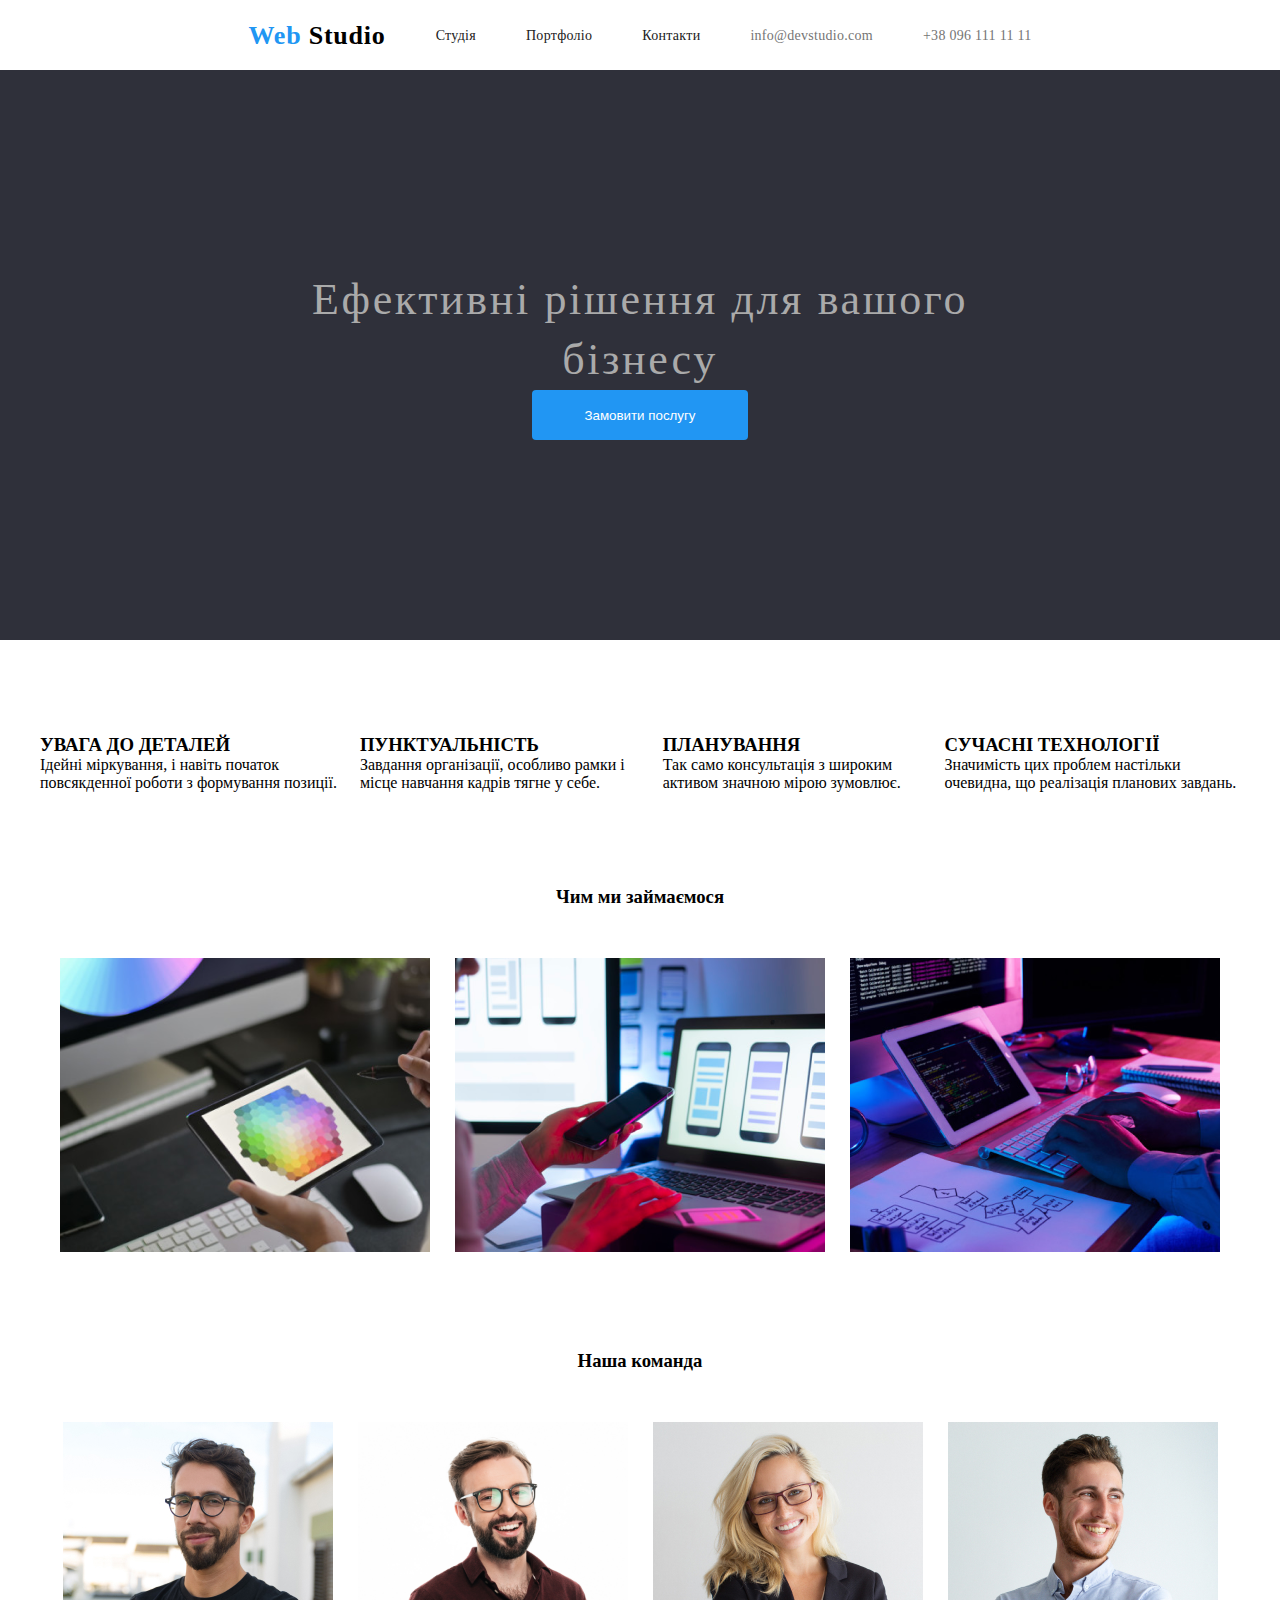
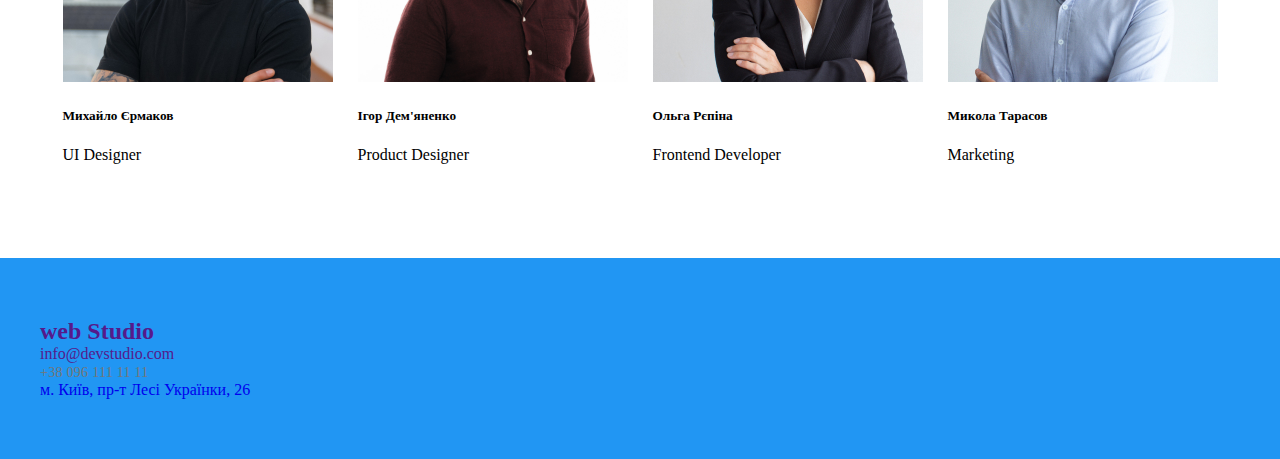
<file: index.html>
<!DOCTYPE html>
<html lang="en">
<head>
    <meta charset="UTF-8">
    <meta name="viewport" content="width=device-width, initial-scale=1.0">
    <title>Document</title>
    <link rel="stylesheet" href="./reset.css">
    <link rel="stylesheet" href="./style.css">
</head>
<style>
    .igor{
    width: 270px;
    height: 260px;
    }
</style>








<body>
    <header class="header">
        <a class="logo" href="">Web <span class="header-logo">Studio</span></a>
        <ul class="nav-list" >
            <li><a class="nav-list-link" href="index.html">Студія</a></li>
            <li><a class="nav-list-link" href="portfolio.html">Портфоліо</a></li>
            <li><a class="nav-list-link" href="">Контакти</a></li>
        </ul>
        
            <ul class="contacts-list">
                <li><a class="contacts-list-link" href="">info@devstudio.com</a></li>
                <li><a class="contacts-list-link" href="">+38 096 111 11 11</a></li>
            </ul>
       
    </header>
    <main>
        <section class="section-hero">
            <h1 class="section-hero-title">
                Ефективні рішення для вашого бізнесу
            </h1>
           <button class="section-hero-btn"data-modal-open>Замовити послугу</button>
        </section >
        <section class="section-features">
            <ul class="features-list">
                <li>
                    <h3 class="features-list-title">УВАГА ДО ДЕТАЛЕЙ</h3>
                    <p class="features-list-text">Ідейні міркування, і навіть початок повсякденної роботи з формування позиції.</p>
                </li>
                <li>
                    <h3 class="features-list-title">ПУНКТУАЛЬНІСТЬ</h3>
                    <p class="features-list-text">Завдання організації, особливо рамки і місце навчання кадрів тягне у себе.</p>
                </li>
                <li>
                    <h3 class="features-list-title">ПЛАНУВАННЯ</h3>
                    <p class="features-list-text">Так само консультація з широким активом значною мірою зумовлює.</p>
                </li>
                <li>
                    <h3 class="features-list-title">СУЧАСНІ ТЕХНОЛОГІЇ</h3>
                    <p class="features-list-text">Значимість цих проблем настільки очевидна, що реалізація планових завдань.</p>
                </li>
            </ul>
        </section>
        <section class="section-work">
            <h3 class="work-title">
                Чим ми займаємося
            </h3>
            <ul class="work-list">
                <li><img src="./img (1).png" alt=""></li>
                <li><img src="./img (2).png" alt=""></li>
                <li><img src="./img.png" alt=""></li>
            </ul>
        </section>
        <section class="section-team">
            <h3 class="team-title">Наша команда</h3>
            <ul class="team-list">
                 <li>
                    <img src="./mihailo.jpg" alt="">
                    <h5 class="team-list-title">Михайло Єрмаков</h5>
                    <p>UI Designer</p>
                </li>
                <li>
                <img class="igor" src="./img.jpg" alt="">
                    <h5 class="team-list-title">Ігор Дем'яненко</h5>
                    <p>Product Designer</p>
                </li>
                <li>
                    <img src="./olha.jpg" alt="">
                    <h5 class="team-list-title">Ольга Рєпіна</h5>
                    <p>Frontend Developer</p>
                </li>
                <li>
                    <img src="./mikola.jpg" alt="">
                    <h5 class="team-list-title">Микола Тарасов</h5>
                    <p>Marketing</p>
                </li>
               
            </ul>
        </section>
       
    </main>
    <footer class="footer">
        <div class="container">
            <h2><a href="">web Studio</a></h2>

        <address>
            <ul>
                <li><a class="conacts-list-link" href="">info@devstudio.com</a></li>
                <li><a class="contacts-list-link" href="">+38 096 111 11 11</a></li>
                <li><a href="contacts-list-link">м. Київ, пр-т Лесі Українки, 26</a></li>
            </ul>
        </address>
    </div>
        
    </footer>

    <div class="backdrop is-hidden" data-modal>
        <div class="modal">
<button data-modal-close class="close-btn">close</button>

            <form action="">
                <h2>Залиште свої данні ми перезвонимо</h2>
                <input class="input" placeholder= "введіть ваше ім'я" type="text" >
                <input class="input" placeholder= "Введіть ваш номер телефону" type="tel">
                <input class="input" placeholder= "введіть ваше повідомлення" type="text">
                <div class="box">
                    <input type="checkbox">
                <p class="ros">Погоджуюся з розсилкою та приймаю Умови договору</p>
                

               </div>
                <button class="button-send">Відправити</button>
        </div>

        </div>
        <script src="./script.js"></script>
</body>
</html>
</file>
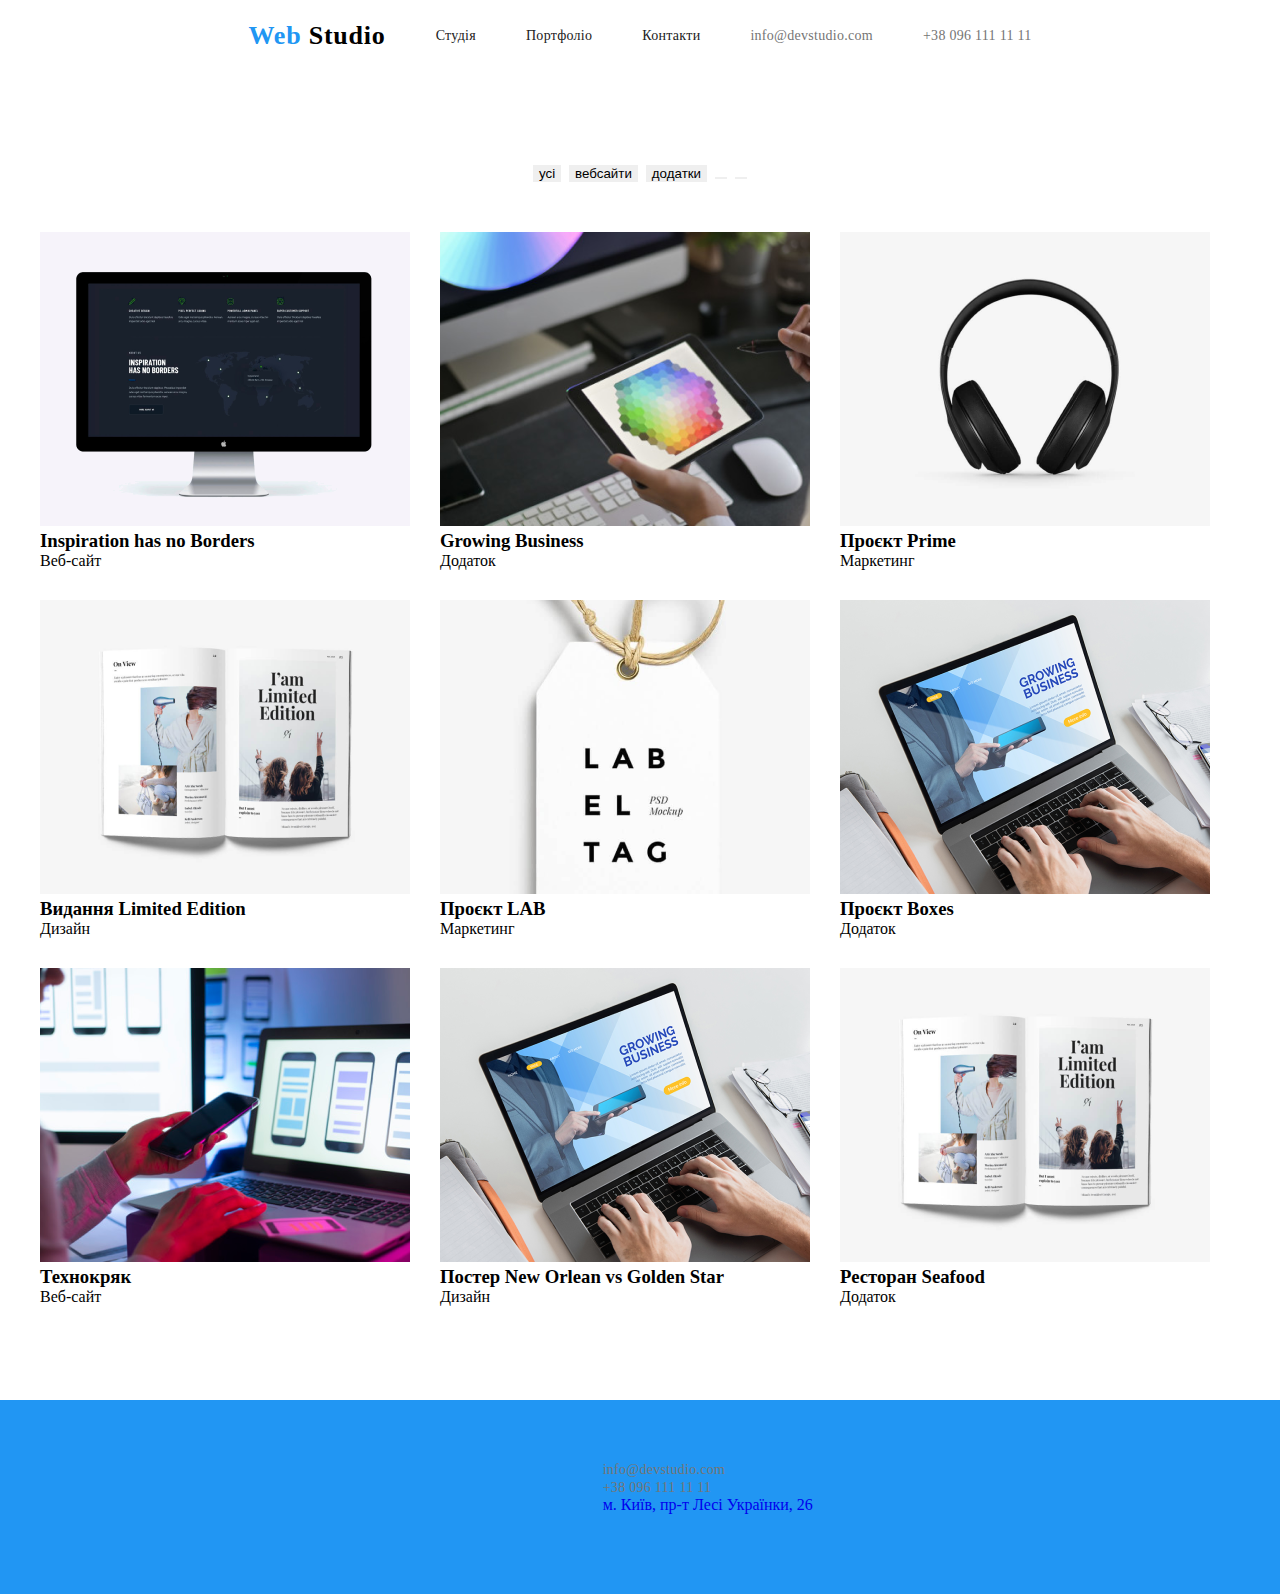
<file: portfolio.html>
<!DOCTYPE html>
<html lang="en">
<head>
    <meta charset="UTF-8">
    <meta name="viewport" content="width=device-width, initial-scale=1.0">
    <title>Document</title>
    <link rel="stylesheet" href="./reset.css">
    <link rel="stylesheet" href="./style.css">
</head>
<body>
    <header class="header">
        <a class="logo" href="">Web <span class="header-logo">Studio</span></a>
        <ul class="nav-list" >
            <li><a class="nav-list-link" href="">Студія</a></li>
            <li><a class="nav-list-link" href="">Портфоліо</a></li>
            <li><a class="nav-list-link" href="">Контакти</a></li>
        </ul>
        
           
       <nav>
         <ul class="contacts-list">
                <li><a class="contacts-list-link" href="">info@devstudio.com</a></li>
                <li><a class="contacts-list-link" href="">+38 096 111 11 11</a></li>
            </ul>
       </nav>
    </header>
    <main>
        <section class="portfolio-section">
            <ul class="buttons-list">
                <li>
                    <button class="btn">усі</button>
                </li>
                <li>
                    <button class="btn"> вебсайти</button>
                </li>
                <li>
                    <button class="btn"> додатки</button>
                </li>
                <li>
                    <button class="btn"> </button>
                </li>
                <li>
                    <button class="btn"></button>
                </li>
            </ul>
            <ul class ="portfolio-list">
                <li>
                    <img src="./img (5).png" alt="">
                    <h3>Inspiration has no Borders</h3>
                    <p>Веб-сайт</p>
                </li>
                <li>
                    <img src="./img (1).png" alt="">
                    <h3>Growing Business</h3>
                    <p>Додаток</p>
                </li>
                <li>
                    <img src="./img (10).png" alt="">
                    <h3>Проєкт Prime</h3>
                    <p>Маркетинг</p>
                </li>
                <li>
                    <img src="./img (11).png" alt="">
                    <h3>Видання Limited Edition</h3>
                    <p>Дизайн</p>
                </li>
                <li>
                    <img src="./img (12).png" alt="">
                    <h3>Проєкт LAB</h3>
                    <p>Маркетинг</p>
                </li>
                <li>
                    <img src="./img (13).png" alt="">
                    <h3>
                Проєкт Boxes</h3>
                    <p>Додаток</p>
                </li>
                <li>
                    <img src="./img (2).png" alt="">
                    <h3>Технокряк</h3>
                    <p>Веб-сайт</p>
                </li>
                <li>
                    <img src="./img (3).png" alt="">
                    <h3>Постер New Orlean vs Golden Star</h3>
                    <p>Дизайн</p>
                </li>
                <li>
                    <img src="./img (4).png" alt="">
                    <h3>Ресторан Seafood</h3>
                    <p>Додаток</p>
                </li>
            </ul>
        </section>
    </main>
    <footer class="footer">
        <div class="box">
<a href="" class="logo">Web<span class="footer-logo">studio</span></a>
   
        <address>
            <ul>
                <li><a class="contacts-list-link" href="">info@devstudio.com</a></li>
                <li><a class="contacts-list-link" href="">+38 096 111 11 11</a></li>
                <li><a href="contacts-list-link">м. Київ, пр-т Лесі Українки, 26</a></li>
            </ul>
        </address>
    </footer> 
    </div>
</body>
</html>
</file>
<file: style.css>
.logo{
    font-family: Raleway;
    font-size: 26px;
    font-weight: 700;
    line-height: 31px;
    letter-spacing: 0.03em;
    text-align: left;
    color: #2196F3;
}
.heder-logo{
color: #000000;
}
.nav-list-link{
font-family: Roboto;
    font-size: 14px;
    font-weight: 500;
    line-height: 16px;
    letter-spacing: 0.02em;
    text-align: left;
    color:#212121;
}
.contacts-list-link{
    font-family: Roboto;
    font-size: 14px;
    font-weight: 500;
    line-height: 16px;
    letter-spacing: 0.02em;
    text-align: left;
    color: #757575;
}
.nav-list-link:hover,.contacts-list-link:hover{
    color: #2196F3;
}



footer-logo{
    font-family: Raleway;
font-size: 26px;
font-weight: 700;
line-height: 31px;
letter-spacing: 0.03em;
text-align: left;

font-family: Oleo Script;
font-size: 26px;
font-weight: 400;
line-height: 36px;
letter-spacing: 0.03em;
text-align: left;

}
.section-hero-title{
    font-family: Roboto;
    font-size: 44px;
    font-weight: 500;
    line-height: 60px;
    letter-spacing: 0.06em;
    text-align: center;
    color: #aaaaaa;
    max-width: 698px;
    margin: 0 auto;
}
header{
    display: flex;
    justify-content: center;
    gap: 50px;
    height: 70px;
    align-items: center;
}

.header-logo{

    color: #000000;
}
.team-title{
    text-align: center;
    margin-bottom:50px ;
}
.work-title{
    text-align: center;
    margin-bottom: 50px;
}

.section-hero{
    background-color: #2F303A;
    padding-top: 200px;
padding-bottom: 200px;
}
.nav-list,.contacts-list{
    display: flex;
    gap: 50px;
}
.section-hero-btn{
width: 216px;
height:50px ;
border-radius: 4px ;
color: #ffffff;
margin:0 auto;
display: block;
border: none;
background-color: #2196F3;
}
.section-features{
    padding-top: 94px;
padding-bottom: 94px;

}
.features-list{
    font-family: Roboto ;
    justify-content: center;
    display: flex;
    gap: 20px;
    max-width: 1200px;
    margin: 0 auto;
}
.section-work{
    padding-bottom :94px ;
}
.work-list{
    justify-content: center;
    display: flex;
    gap: 25px;
}
.section-team{
    padding-bottom: 94px;
}
.team-list{
    display: flex;
    justify-content: center;
    gap: 25px;
}
.address-list{
    justify-content:s ;
}
.footer{
padding-top: 60px;
padding-bottom: 60px;
background-color: #2196F3;
}

.container{
    margin: 0 auto;
    max-width: 1200px;
}
.box{
    max-width: 1200px;
    margin: 0 auto;
}
.buttons-list{
      display:flex; 
      justify-content:center ;
      gap: 8px;
      margin-bottom: 50px;
}
.portfolio-list{
    display: flex;
    flex-wrap: wrap;
    max-width: 1200px;
    margin: 0 auto;
    gap: 30px;
}    
.portfolio-section{
    padding-top: 94px;
    padding-bottom: 94px;
}

.backdrop {
    position: fixed;
    top: 0;
    left: 0;
    width: 100%;
    height: 100%;
    background-color: rgba(0, 0, 0, 0.2);
    opacity: 1;
    z-index: 2;
    }
    
    .backdrop.is-hidden {
    opacity: 0;
    pointer-events: none;
    }
    
    .modal {
    position: absolute;
    top: 50%;
    left: 50%;
    max-width: 528px;
    padding: 40px;
    border-radius: 4px;
    box-shadow: 0px 2px 1px 0px rgba(0, 0, 0, 0.2), 0px 1px 1px 0px rgba(0, 0, 0, 0.14),0px 1px 3px 0px rgba(0, 0, 0, 0.12);
    transform: translate(-50%, -50%);
    background-color: var(--head-color);
    }   


    .close-btn{
     position: fixed;
     right: 50px;
     top: 50px;
     cursor: pointer;
     background-color: #ff2727;
     color: #ffffff;
    }
    form{
width: 500px;
padding: 20px;
border-radius: 10px;
background-color: white;
    } 
    .ros{
        font-size:18 px;
        margin-bottom:20 px;
    }
    

    

.box{
display: flex;
justify-content: center;
gap: 10px;
margin-bottom:20px ;
}
.button-send{
    width: 500px;
    height: 50px;
}
.input{
    width: 100%;
    margin-bottom: 20%;
}
.button-send{
    background-color: blue;
    color: aliceblue;
}


.current::after{
position: absolute;
left: 0;
top: 30;
}
</file>
